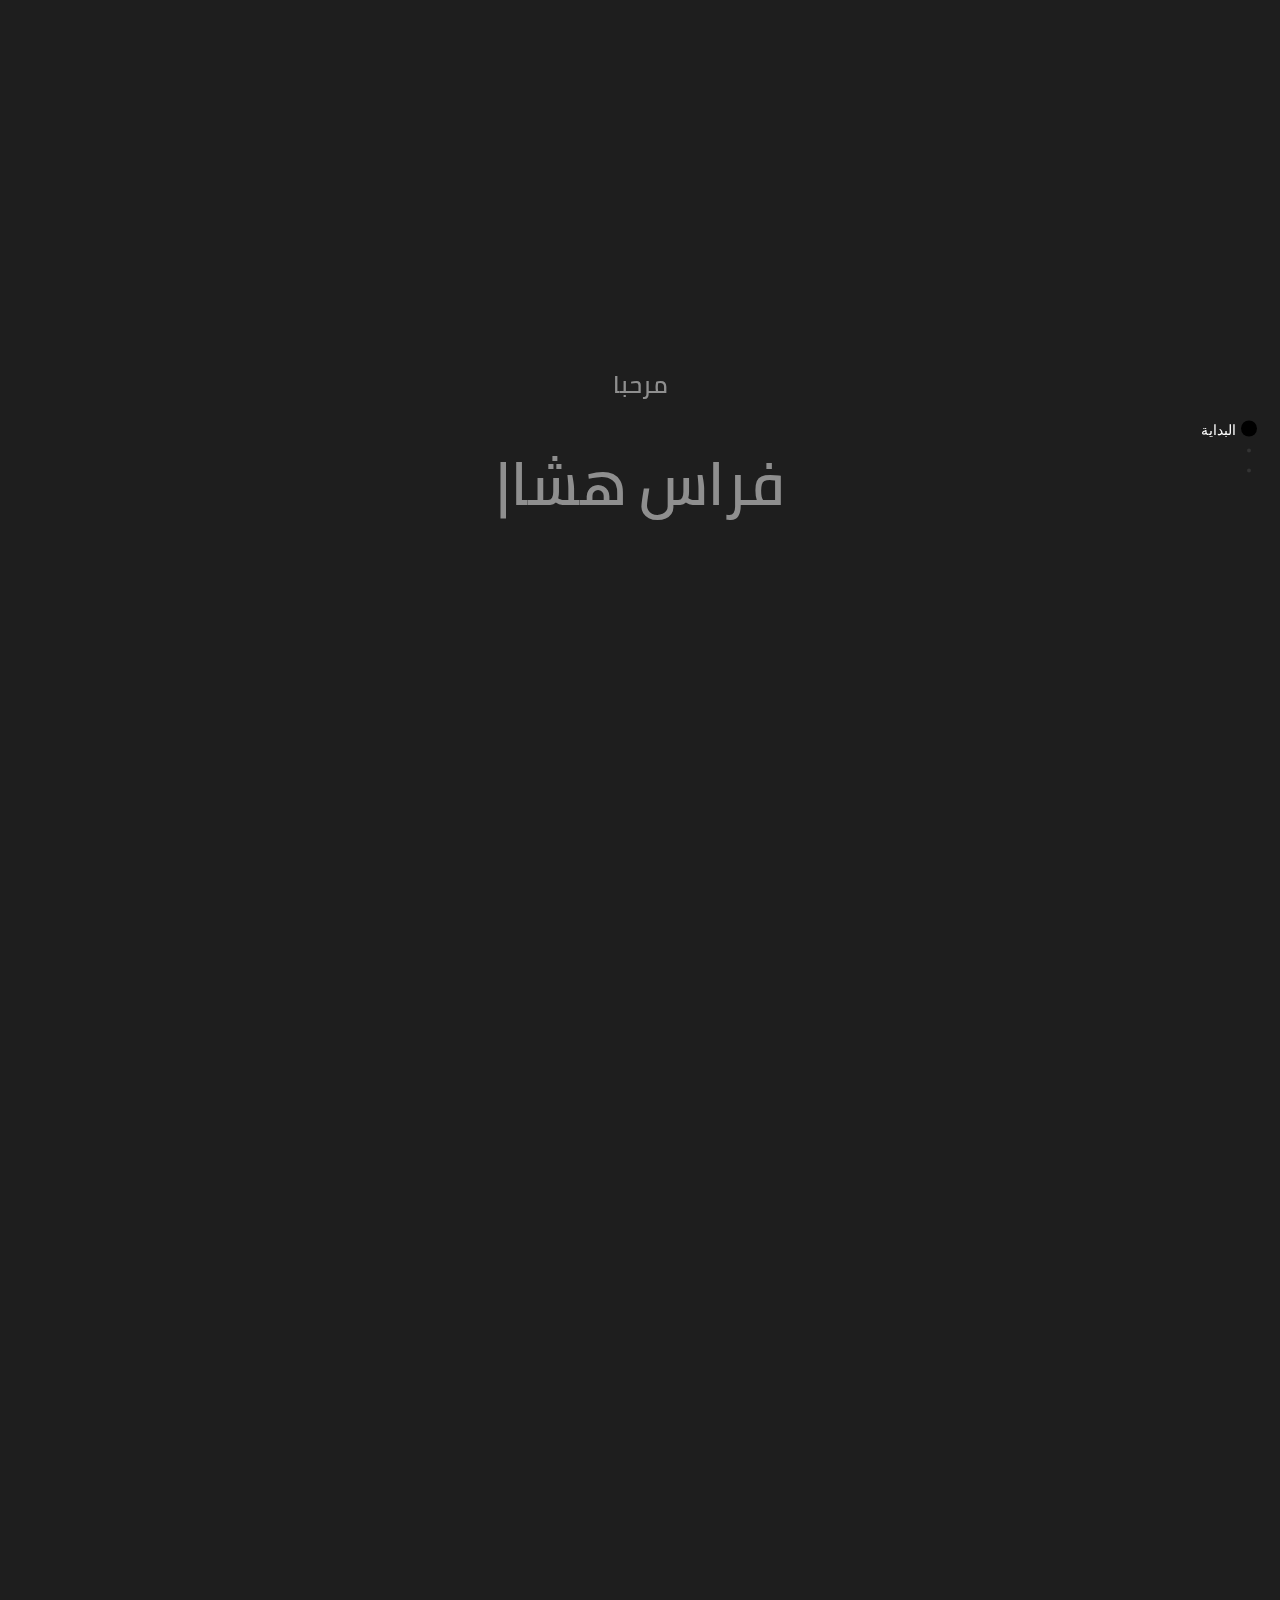
<file: index.html>
<!DOCTYPE html>
<html lang="en">
<head>
    <meta charset="UTF-8">
    <meta http-equiv="X-UA-Compatible" content="IE=edge">
    <meta name="viewport" content="width=device-width, initial-scale=1.0">
    <title>Homepage</title>
    <link rel="stylesheet" href="./css/fullpage.min.css">
    <link rel="stylesheet" href="./css/style1.css">
    <link rel="stylesheet" href="./css/all.min.css">
</head>
<body>
        <div id="fullpage">

            <!-- start intro -->
            <div class="section intro">
               <h4>مرحبا</h4>
               <span class="typed"></span>
            </div>
            <!-- end intro -->
            

            <!-- start about -->
            <div class="section about">

                <div class="about-right">
                    <img src="./images/Personal%20Photos.jpg" alt="about">
                </div>

                <div class="about-left">
                    <h4>حول المصمم</h4>
                    <h2>فراس هشام الدويني</h2>
                    <h3>طالب في كلية تقنية المعلومات جامعة مصراته</h3>
                    <p>رقم القيد ########، مقدم ومعد برامج مسموعة، مطور ويب مبتدئ، مصمم سوشيال ميديا، صانع محتوى<br>
                        قدم هذا المشروع كمشروع نهائي لمادة مقدمة برمجة الانترنت في الفصل الدراسي الثاني<br>
                        هذا الموقع مجاني ومفتوح المصدر على منصة Git، وهو قابل للتطوير والابتكار<br>
                        تم تصميم هذا الموقع بلغات HTML وCSS وJS بواسطة "فراس الدويني"<br></p>
                    <button><a href="#">CV  تحميل </a></button>
                </div>

            </div>
            <!-- end about -->
            

            <!-- start slides -->
            <div class="section cover">
                <center>
                <div class="slide First">
                    <div class="to-Gallery">
                    <a href="./html/PhotoGallery.html" class="hypericon"><i class="fas fa-chevron-down"></i></a><br>
                    <button class="Go-button"><a href="./html/PhotoGallery.html">إلى المعرض</a></button>
                    </div>
                </div>
                <div class="slide Second">
                    <div class="to-Gallery">
                        <a href="./html/PhotoGallery.html" class="hypericon"><i class="fas fa-chevron-down"></i></a><br>
                        <button class="Go-button"><a href="./html/PhotoGallery.html">إلى المعرض</a></button>
                        </div>
                 </div>
                <div class="slide Third">
                    <div class="to-Gallery">
                        <a href="./html/PhotoGallery.html" class="hypericon"><i class="fas fa-chevron-down"></i></a><br>
                        <button class="Go-button"><a href="./html/PhotoGallery.html">إلى المعرض</a></button>
                        </div>
                </div>
                </center>
            </div>
            <!-- start slides -->

        </div>

    <!-- start java script -->

    <script src="./js/fullpage.min.js"></script>
    <script src="./js/typed.min.js"></script>
    <script>
        var typed = new Typed('.typed', {
        strings: ['فراس هشام الدويني', 'طالب في كلية تقنية المعلومات جامعة مصراته', 'مشروع مقدمة برمجة إنترنت'],
        smartBackspace: true, // Default value
        typeSpeed: 60,
        backSpeed: 60,
        loop: true,
        });

    </script>
    <script>

            new fullpage('#fullpage', {
                //options here
                autoScrolling:true,
                scrollHorizontally: true,
                navigation: true,
                anchors: ['section1','section2','section3'],
                navigationTooltips: ['البداية', 'حول المصمم', 'الغلاف'],
	            showActiveTooltip: true,
                scrollingSpeed: 1000,
                controlArrows: true,
                slidesNavigation: true,
            });

            /* التحكم في طريقة التنقل */
            fullpage_api.setAutoScrolling(true);
    </script>


</body>
</html>
</file>
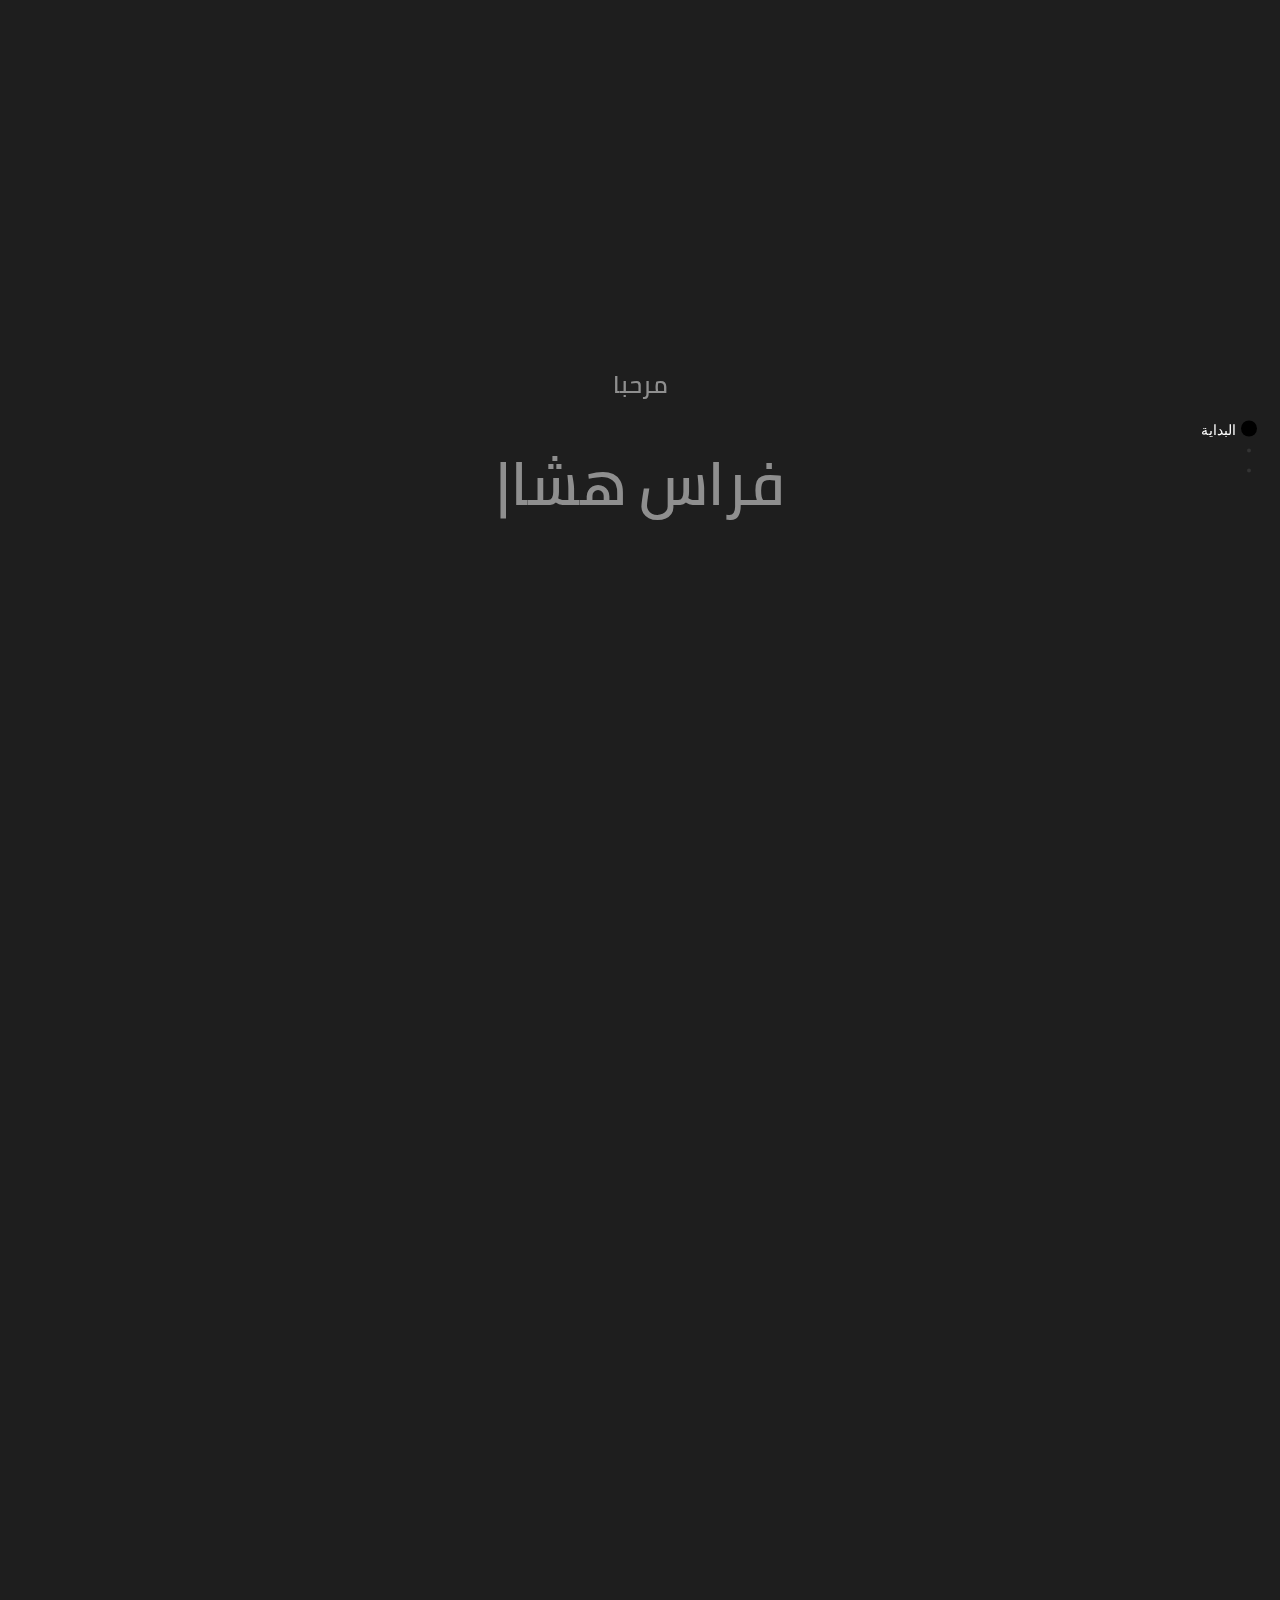
<file: HomePage.html>
<!DOCTYPE html>
<html lang="en">
<head>
    <meta charset="UTF-8">
    <meta http-equiv="X-UA-Compatible" content="IE=edge">
    <meta name="viewport" content="width=device-width, initial-scale=1.0">
    <title>Homepage</title>
    <link rel="stylesheet" href="./css/fullpage.min.css">
    <link rel="stylesheet" href="./css/style1.css">
    <link rel="stylesheet" href="./css/all.min.css">
</head>
<body>
        <div id="fullpage">

            <!-- start intro -->
            <div class="section intro">
               <h4>مرحبا</h4>
               <span class="typed"></span>
            </div>
            <!-- end intro -->
            

            <!-- start about -->
            <div class="section about">

                <div class="about-right">
                    <img src="./images/Personal%20Photos.jpg" alt="about">
                </div>

                <div class="about-left">
                    <h4>حول المصمم</h4>
                    <h2>فراس هشام الدويني</h2>
                    <h3>طالب في كلية تقنية المعلومات جامعة مصراته</h3>
                    <p>رقم القيد ########، مقدم ومعد برامج مسموعة، مطور ويب مبتدئ، مصمم سوشيال ميديا، صانع محتوى<br>
                        قدم هذا المشروع كمشروع نهائي لمادة مقدمة برمجة الانترنت في الفصل الدراسي الثاني<br>
                        هذا الموقع مجاني ومفتوح المصدر على منصة Git، وهو قابل للتطوير والابتكار<br>
                        تم تصميم هذا الموقع بلغات HTML وCSS وJS بواسطة "فراس الدويني"<br></p>
                    <button><a href="#">CV  تحميل </a></button>
                </div>

            </div>
            <!-- end about -->
            

            <!-- start slides -->
            <div class="section cover">
                <center>
                <div class="slide First">
                    <div class="to-Gallery">
                    <a href="./html/PhotoGallery.html" class="hypericon"><i class="fas fa-chevron-down"></i></a><br>
                    <button class="Go-button"><a href="./html/PhotoGallery.html">إلى المعرض</a></button>
                    </div>
                </div>
                <div class="slide Second">
                    <div class="to-Gallery">
                        <a href="./html/PhotoGallery.html" class="hypericon"><i class="fas fa-chevron-down"></i></a><br>
                        <button class="Go-button"><a href="./html/PhotoGallery.html">إلى المعرض</a></button>
                        </div>
                 </div>
                <div class="slide Third">
                    <div class="to-Gallery">
                        <a href="./html/PhotoGallery.html" class="hypericon"><i class="fas fa-chevron-down"></i></a><br>
                        <button class="Go-button"><a href="./html/PhotoGallery.html">إلى المعرض</a></button>
                        </div>
                </div>
                </center>
            </div>
            <!-- start slides -->

        </div>

    <!-- start java script -->

    <script src="./js/fullpage.min.js"></script>
    <script src="./js/typed.min.js"></script>
    <script>
        var typed = new Typed('.typed', {
        strings: ['فراس هشام الدويني', 'طالب في كلية تقنية المعلومات جامعة مصراته', 'مشروع مقدمة برمجة إنترنت'],
        smartBackspace: true, // Default value
        typeSpeed: 60,
        backSpeed: 60,
        loop: true,
        });

    </script>
    <script>

            new fullpage('#fullpage', {
                //options here
                autoScrolling:true,
                scrollHorizontally: true,
                navigation: true,
                anchors: ['section1','section2','section3'],
                navigationTooltips: ['البداية', 'حول المصمم', 'الغلاف'],
	            showActiveTooltip: true,
                scrollingSpeed: 1000,
                controlArrows: true,
                slidesNavigation: true,
            });

            /* التحكم في طريقة التنقل */
            fullpage_api.setAutoScrolling(true);
    </script>


</body>
</html>
</file>
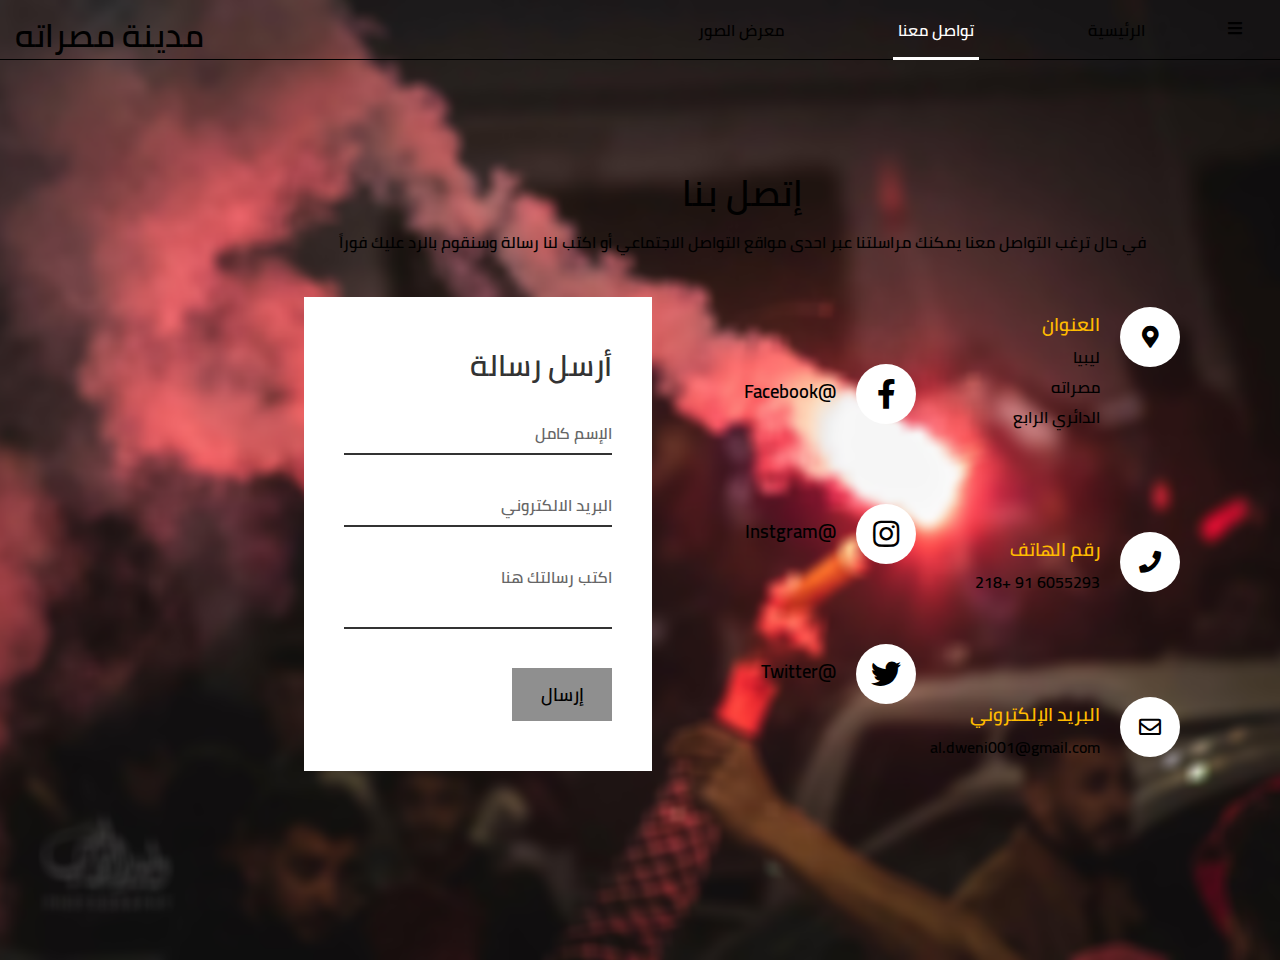
<file: html/ContactUs.html>
<!DOCTYPE html>
<html lang="en">
<head>
    <meta charset="UTF-8">
    <meta http-equiv="X-UA-Compatible" content="IE=edge">
    <meta name="viewport" content="width=device-width, initial-scale=1.0">
    <title>Document</title>
    <link rel="stylesheet" href="../css/all.min.css">
    <link rel="stylesheet" href="../css/style3.css">

</head>
<body>
   <div class="bg">
    <nav class="navbar">
    <div class="maisrata">
        <h1>مدينة مصراته</h1>
    </div>
    <div class="nav-link">
        <ul>
            <li><a href="../HomePage.html">الرئيسية</a></li>
            <li class="active"><a href="#" style="color: white;">تواصل معنا</a></li>
            <li><a href="./PhotoGallery.html">معرض الصور</a></li>
            <a href="#"><i class="fas fa-bars"></i></a>
        </ul>
    </div>
    </nav>
     <section class="contact">
        <div class="content">
            <h2>إتصل بنا</h2>
            <p>في حال ترغب التواصل معنا يمكنك مراسلتنا عبر احدى مواقع التواصل الاجتماعي أو اكتب لنا رسالة وسنقوم بالرد عليك فوراً</p>
        </div>
        <div class="container">
            <div class="contactInfo">
                <div class="box">
                    <div class="icon"><i class="fas fa-map-marker-alt"></i></div>
                    <div class="text">
                    <h3>العنوان</h3>
                    <p>ليبيا<br>مصراته<br>الدائري الرابع</p>
                    </div>
                </div>

                <div class="box">
                    <div class="icon"><i class="fas fa-phone"></i></div>
                    <div class="text">
                    <h3>رقم الهاتف</h3>
                    <p>6055293 91 +218</p>
                    </div>
                </div>

                <div class="box">
                    <div class="icon"><i class="far fa-envelope"></i></div>
                    <div class="text">
                    <h3>البريد الإلكتروني</h3>
                    <p>al.dweni001@gmail.com</p>
                    </div>
                </div>
            </div>

            <div class="ss">
                <div class="box">
                    <div class="icon"><i class="fab fa-facebook-f" style="color: black; font-size: 30px;"></i></div>
                    <div class="text">
                    <a href="https://ar-ar.facebook.com/"style="text-decoration: none;"><h3>@Facebook</h3></a>
                    
                    <p></p>
                    </div>
                </div>

                <div class="box">
                    <div class="icon"><i class="fab fa-instagram" style="color: black; font-size: 30px;"></i></div>
                    <div class="text">
                    <a href="https://www.instagram.com/"style="text-decoration: none;"><h3>@Instgram</h3></a>
                    </div>
                </div>

                <div class="box">
                    <div class="icon"><i class="fab fa-twitter" style="color: black; font-size: 30px;"></i></div>
                    <div class="text">
                    <a href="https://www.twitter.com"style="text-decoration: none;"><h3>@Twitter</h3></a>
                    </div>
                </div>
            </div>


            <div class="contactForm">
                <form>
                    <h2>أرسل رسالة</h2>

                    <div class="inputBox"> <!-- input-data -->
                        
                        <input type="text" name="" required="required">
                        <label>الإسم كامل</label>
                    </div>

                    <div class="inputBox">
                        <input type="text" name="" required="required">
                        <label>البريد الالكتروني</label>
                       
                    </div>

                    <div class="inputBox">
                        <textarea required="required"></textarea>
                        <label>اكتب رسالتك هنا</label>
                    </div>

                    <div class="inputBox">
                        <input type="submit" name="" value="إرسال">
                    </div>


                </form>

            </div>
        </div>
    </div>
     </section>
</body>
</html>
</file>
<file: css/style1.css>
/* استيراد الخطوط وتعريفها */
@font-face {
    font-family: font1;
    src: url(../fonts/Cairo-SemiBold.ttf);
}

@font-face {
    font-family: font2;
    src: url(../fonts/Khalid\ Art\ Bold.ttf);
}

/* اعدادات افتراضية لكل العناصر */

* {
    box-sizing: border-box;
    margin: 0;
    padding: 0;
    direction: rtl;
    font-family: font1;
    box-sizing: border-box;
 
}

/* خلفية الصفحة ولون الخط الافتراضي */

body{
    background-color: #1e1e1e;
    color: #8f8f8f;
}

/* إزالة علامة النص التشعبي */

a{
    text-decoration: none;
}

.intro{
  text-align: center;  
}

/* تصميم المقدمة */

.intro h4{
    font-size: 24px;
    font-weight: 600;
    margin-bottom: 20px;
}

.intro span{
    font-size: 60px;
    font-weight: 600;
    margin-bottom: 20px;
}

/* تصميم حول المبرمج */

.about .about-right{
    width: 45%;
    float: right;
    margin-right: 20px;
}

.about .about-right img{
    width: 100%;
    height: auto;
}

.about .about-left{
    width: 50%;
    float: left;
}

.about .about-left h4{
    font-weight: 600;
    margin-top: 15px;
}

.about .about-left h2{
    font-size: 70px;
    font-weight: 600;
}

.about .about-left h3{
    font-size: 30px;
    font-weight: 600;
    margin-bottom: 15px;
}

.about .about-left p{
    line-height: 2em;
    margin-bottom: 15px;
}

button{
    background: transparent;
    border: 2px solid #8f8f8f;
    margin-top: 30px;
}

button a{
    color: #8f8f8f;
    font-size: 18px;
    font-weight: 600;
    padding: 10px 50px;
    display: block;
}

.section.cover button a{
    color: #000000;
    font-size: 18px;
    font-weight: 600;
    padding: 10px 50px;
    display: block;
}

/* عناصر من مكتبة fullpage */

/* ازرار الجهة اليمنى */
#fp-nav ul li a.active span, #fp-nav ul li:hover a.active span, .fp-slidesNav ul li a.active span, .fp-slidesNav ul li:hover a.active span{
background-color: #000000;
height: 16px;
width: 16px;
margin: -10px 0 0 -8.5px;
border-radius: 100%;
font-family: font1;
}

/* ازرار السلايدات */

.fp-slidesNav.fp-bottom {
margin: 0 47% 0 0 !important;
}

/* ازرار التنقل بين السلايدات */
.fp-controlArrow.fp-next {
    right: 100px;
    border-width: 38.5px 0 38.5px 34px;
    border-color: transparent transparent transparent rgba(0, 0, 0, 0.678);
    border-top-color: transparent;
    border-right-color: transparent;
    border-bottom-color: transparent;
    border-left-color: rgba(0, 0, 0, 0.678);
}


.fp-controlArrow.fp-prev {
    left: 100px;
    width: 0;
    border-width: 38.5px 34px 38.5px 0;
    border-top-width: 38.5px;
    border-right-width: 34px;
    border-bottom-width: 38.5px;
    border-left-width: 0px;
    border-color: transparent rgba(0, 0, 0, 0.678) transparent transparent;
    border-top-color: transparent;
    border-right-color: rgba(0, 0, 0, 0.678);
    border-bottom-color: transparent;
    border-left-color: transparent;
}

/* انتهاء مكتبة fullpage */



/* جزء السلايدات */



.to-Gallery{
    position: relative;
    margin-top: 200px;

}

/* سهم يشير الى المعرض */

.fas.fa-chevron-down{
    animation: bajar-subir 1s ease infinite ;
    position: relative;
    left: 4%;
    font-size: 50px;
    color: #000000;
}

.hypericon{
    position: absolute;
    right: 100px;
    left: 0;
}

/*  حركة السهم اسفل وأعلى   */
    @keyframes bajar-subir{
        0% { transform: translateY(20px);}
        25% { transform: translateY(0px);}
        100% { transform: translateY(20px);}
    }


/* زر الى المعرض */

.Go-button{
    margin-top: 90px;
}

/* تضمين الخلفيات لكل سلايد */

.slide.First{
    background-image: url(../images/cover/photo1.png);
    background-size: cover;
    background-repeat: no-repeat;
}

.slide.Second{
    background-image: url(../images/cover/photo2.png);
    background-size: cover;
    background-repeat: no-repeat;
}

.slide.Third{
    background-image: url(../images/cover/photo3.png);
    background-size: cover;
    background-repeat: no-repeat;
}

.section.cover button{
    background: transparent;
    border: 2px solid #000000;
    margin-top: 80px;
}
</file>
<file: css/style3.css>
@font-face {
    font-family: font1;
    src: url(../fonts/Cairo-SemiBold.ttf);
}

@font-face {
    font-family: font2;
    src: url(../fonts/Khalid\ Art\ Bold.ttf);
}

* {
    box-sizing: border-box;
    margin: 0;
    padding: 0;
    direction: rtl;
    font-family: font1;
    box-sizing: border-box;
 
}

body{
    background-color: #1e1e1e;
    color: #000000;
    width: 100%;
    height: 100%;
}

.navbar{
    width: 100%;
    height: 60px;
    border-bottom: 1px solid #000000;
}

.maisrata{
    float: left;
    margin:  5px 0 0 15px;
    z-index: 2;
}

.nav-link{
    flex: 1;
}

.nav-link ul li{
    display: inline-block;
    list-style: none;
    padding: 15px 5px;
    margin: 0 50px;
    position: relative;
    right: 80px;
}

.nav-link ul li a{
    text-decoration: none;
    color: #000000;
}

.nav-link ul li::after{
content: '';
width: 100%;
height: 3px;
background: transparent;
position: absolute;
bottom: 0;
left: 0;
}

.nav-link ul li:hover:after{
    background: #fff;
}

.nav-link ul li a:hover{
   color: #fff;
}

.active::after{
    background: #fff !important;
}


.fas.fa-bars{
    color: #000000;
    position: absolute;
    right: 3%;
    margin-top: 1.6%;
}

.bg{
    background-image: url(../images/cover/photo4.png);
    background-size: cover;
    background-position: center;
    background-repeat: no-repeat;
    transition: 5s;

    animation-name: animate;
    animation-duration:30s;
    animation-direction:alternate-reverse;
    animation-fill-mode:forwards;
    animation-iteration-count:infinite;
    animation-play-state:running;
    animation-timing-function:ease-in-out;
}

@keyframes animate{
    0%{
        background-image: url(../images/cover/photo5.png);
    }20%{
        background-image: url(../images/cover/photo6.png);
    }40%{
        background-image: url(../images/cover/photo7.png);
    }60%{
        background-image: url(../images/cover/photo8.png);
    }80%{
        background-image: url(../images/cover/photo9.png);
    }100%{
        background-image: url(../images/cover/photo10.png);
    }
}

.contact{
    position: relative;
    min-height: 100vh;
    padding: 50px 100px;
    display: flex;
    justify-content: center;
    align-items: center;
    flex-direction: column;
}

.contact .content{
    max-width: 900px;
    text-align: center;
    margin-top: -50px;
}

.contact .content h2{
    font-size: 36px;
    font-weight: 500;
    color: rgb(0, 0, 0);
}

.contact .content p{
    font-weight: 300;
    color: rgb(0, 0, 0);

}


.container{
    width: 100%;
    display: flex;
    justify-content: center;
    align-items: center;

}

.container .contactInfo{
   width: 50%;
   display: flex;
   flex-direction: column;
}

.container .contactInfo .box{
    position: relative;
    padding: 50px 0;
    display: flex;
}

.container .contactInfo .box .icon{
    min-width: 60px;
    height: 60px;
    background: #fff;
    display: flex;
    justify-content: center;
    align-items: center;
    border-radius: 50%;
    font-size: 22px;
}

.container .contactInfo .box .text{
    display: flex;
    margin-right: 20px;
    font-size: 16px;
    color: rgb(0, 0, 0);
    flex-direction: column;
    font-weight: 300;
}

.container .contactInfo .box .text h3{
    font-weight: 500;
    color: rgb(255, 187, 0);
}

/* */

.container .ss{
    width: 50%;
    display: flex;
    flex-direction: column;
 }
 
 .container .ss .box{
     position: relative;
     padding: 40px 0;
     display: flex;
 }
 
 .container .ss .box .icon{
     min-width: 60px;
     height: 60px;
     background: #fff;
     display: flex;
     justify-content: center;
     align-items: center;
     border-radius: 50%;
     font-size: 22px;
 }
 
 .container .ss .box .text{
     display: flex;
     margin-right: 20px;
     font-size: 16px;
     color: rgb(0, 0, 0);
     flex-direction: column;
     font-weight: 300;
 }
 
 .container .ss .box .text h3{
     font-weight: 500;
     color: rgb(0, 0, 0);
     margin-top: 10px;
 }


/**/


.contactForm{
    width: 60%;
    padding: 40px;
    background-color: #fff;
}

.contactForm h2{
    font-size: 30px;
    color: #333;
    font-weight: 500;
}

.contactForm .inputBox{
    position: relative;
    width: 100%;
    margin-top: 10px;
}


.contactForm .inputBox input, .contactForm .inputBox textarea{
    width: 100%;
    padding: 5px 0;
    font-size: 16px;
    margin: 10px 0;
    border: none;
    border-bottom: 2px solid #333;
    outline: none;
    resize: none;
}

.contactForm .inputBox label{
    position: absolute;
    right: 0;
    padding: 5px 0;
    font-size: 16px;
    margin: 10px 0;
    pointer-events: none;
    transition: all 0.5s ease;
    color: #666;
}


        .contactForm .inputBox input:focus ~ label,
        .contactForm .inputBox input:valid ~ label,
        .contactForm .inputBox textarea:focus ~ label,
        .contactForm .inputBox textarea:valid ~ label
            {
                color: rgb(255, 0, 51);
                font-size: 12px;
                transform: translateY(-20px);
            }




        


.contactForm .inputBox input[type="submit"]
{
    width: 100px;
    background: #8f8f8f;
    border: none;
    cursor: pointer;
    padding: 10px;
    font-size: 18px;
}

@media (max-width: 991px)
{
    .contact{
        padding: 50px;
    }
    .container{
        flex-direction: column;
    }
    .container .contactInfo{
        margin-bottom: 40px;
    }
}
</file>
